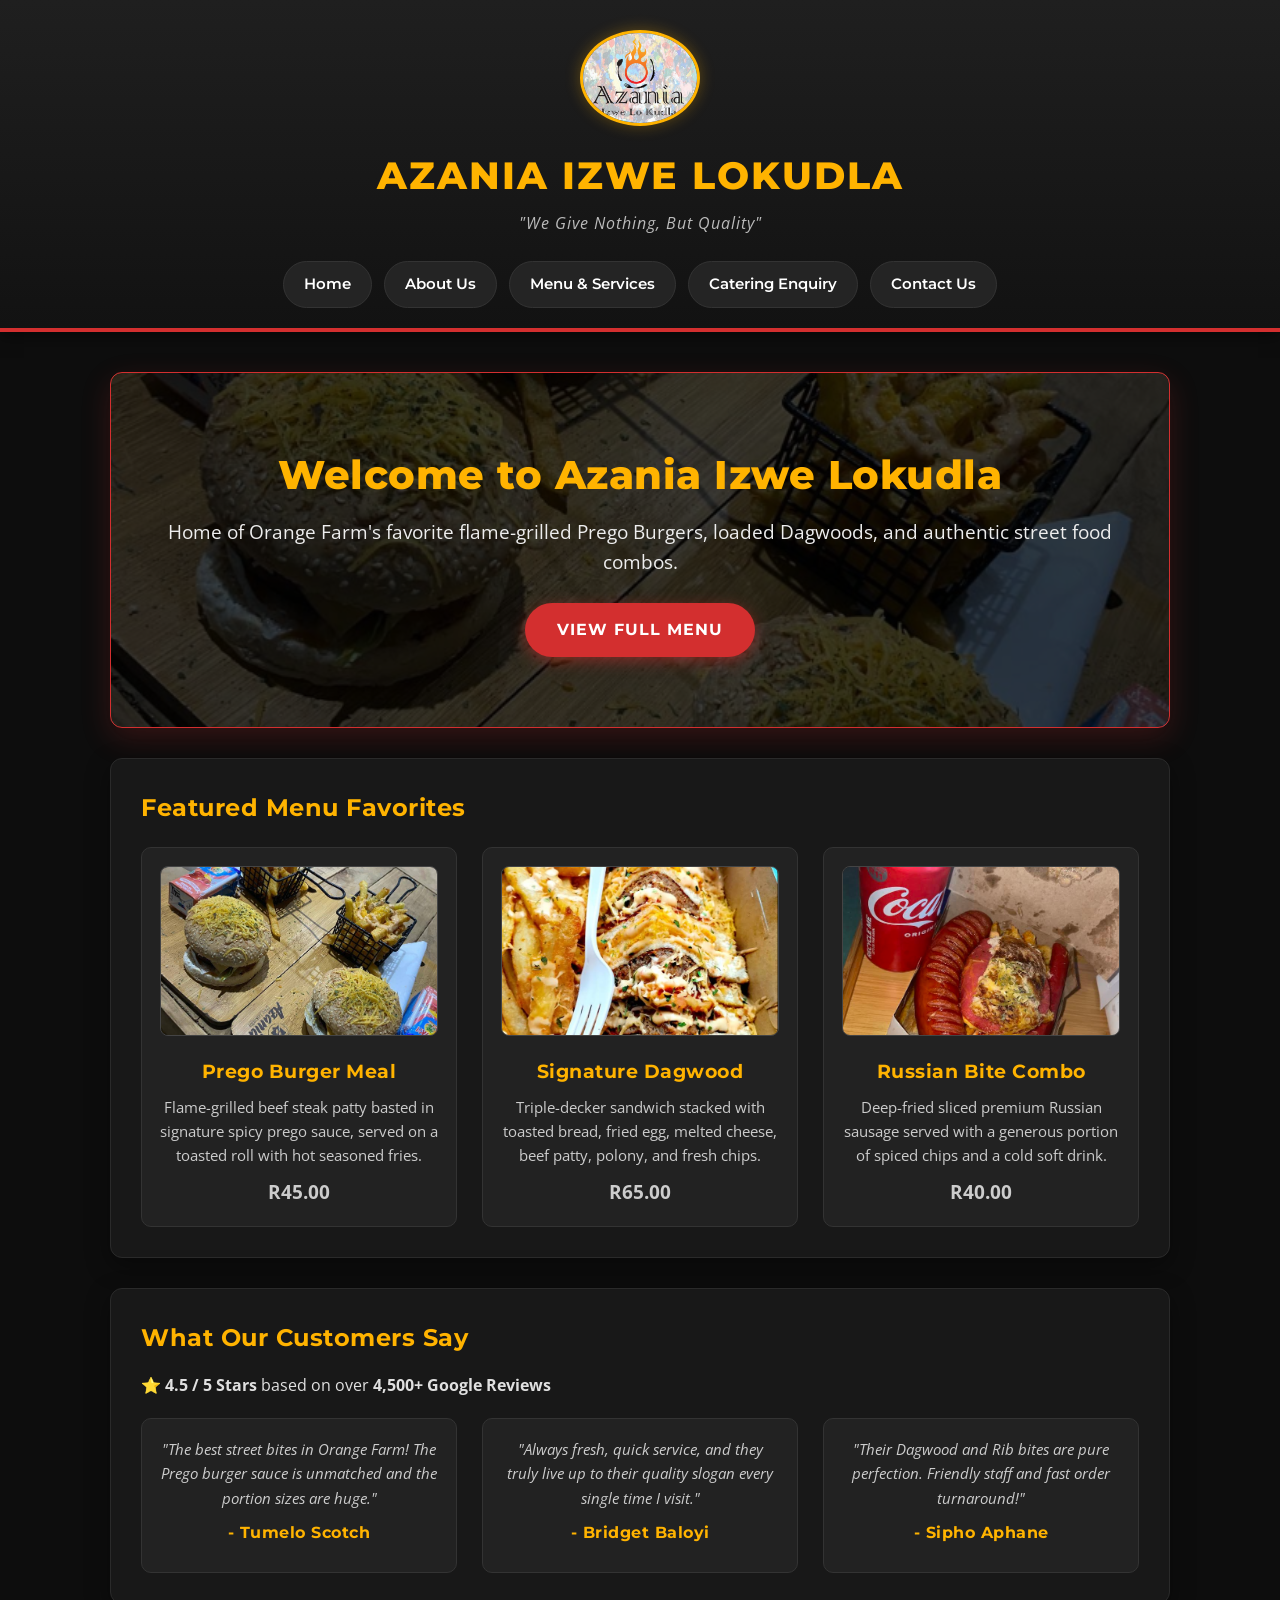
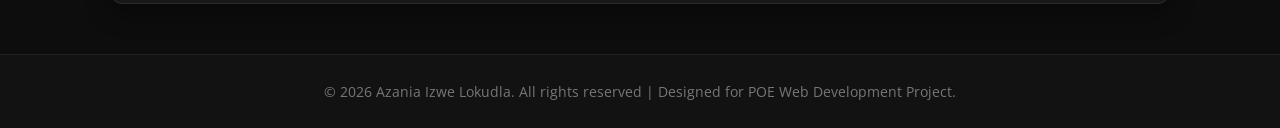
<file: index.html>
<!DOCTYPE html>
<html lang="en">
<head>
    <meta charset="UTF-8">
    <meta name="viewport" content="width=device-width, initial-scale=1.0">
    <title>Azania Izwe Lokudla - Home</title>
    <link rel="stylesheet" href="css/style.css">
</head>
<body>

    <header>
        <div class="logo">
            <img src="images/Logo.png" alt="Azania Izwe Lokudla Logo" width="120">
            <h1>Azania Izwe Lokudla</h1>
            <p>"We Give Nothing, But Quality"</p>
        </div>

        <nav>
            <ul>
                <li><a href="index.html">Home</a></li>
                <li><a href="about.html">About Us</a></li>
                <li><a href="services.html">Menu & Services</a></li>
                <li><a href="enquiry.html">Catering Enquiry</a></li>
                <li><a href="contact.html">Contact Us</a></li>
            </ul>
        </nav>
    </header>

    <main>
        <section class="hero">
            <h2>Welcome to Azania Izwe Lokudla</h2>
            <p>Home of Orange Farm's favorite flame-grilled Prego Burgers, loaded Dagwoods, and authentic street food combos.</p>
            <a href="services.html">View Full Menu</a>
        </section>

        <section>
            <h2>Featured Menu Favorites</h2>
            <div class="menu-grid">
                <article>
                    <img src="images/Prego Burger.png" alt="Prego Burger with Seasoned Chips">
                    <h3>Prego Burger Meal</h3>
                    <p>Flame-grilled beef steak patty basted in signature spicy prego sauce, served on a toasted roll with hot seasoned fries.</p>
                    <p style="font-weight: 700; color: #ffb300; font-size: 1.2rem; margin-top: 10px;">R45.00</p>
                </article>

                <article>
                    <img src="images/Dagwood.png" alt="Loaded Dagwood Sandwich">
                    <h3>Signature Dagwood</h3>
                    <p>Triple-decker sandwich stacked with toasted bread, fried egg, melted cheese, beef patty, polony, and fresh chips.</p>
                    <p style="font-weight: 700; color: #ffb300; font-size: 1.2rem; margin-top: 10px;">R65.00</p>
                </article>

                <article>
                    <img src="images/Russian bite.png" alt="Russian Bite Combo">
                    <h3>Russian Bite Combo</h3>
                    <p>Deep-fried sliced premium Russian sausage served with a generous portion of spiced chips and a cold soft drink.</p>
                    <p style="font-weight: 700; color: #ffb300; font-size: 1.2rem; margin-top: 10px;">R40.00</p>
                </article>
            </div>
        </section>

        <section>
            <h2>What Our Customers Say</h2>
            <p>⭐ <strong>4.5 / 5 Stars</strong> based on over <strong>4,500+ Google Reviews</strong></p>
            
            <div class="menu-grid" style="margin-top: 20px;">
                <article>
                    <p style="font-style: italic; margin-bottom: 10px;">"The best street bites in Orange Farm! The Prego burger sauce is unmatched and the portion sizes are huge."</p>
                    <h3 style="font-size: 1rem;">- Tumelo Scotch</h3>
                </article>

                <article>
                    <p style="font-style: italic; margin-bottom: 10px;">"Always fresh, quick service, and they truly live up to their quality slogan every single time I visit."</p>
                    <h3 style="font-size: 1rem;">- Bridget Baloyi</h3>
                </article>

                <article>
                    <p style="font-style: italic; margin-bottom: 10px;">"Their Dagwood and Rib bites are pure perfection. Friendly staff and fast order turnaround!"</p>
                    <h3 style="font-size: 1rem;">- Sipho Aphane</h3>
                </article>
            </div>
        </section>
    </main>

    <footer>
        <p>&copy; 2026 Azania Izwe Lokudla. All rights reserved | Designed for POE Web Development Project.</p>
    </footer>
  <script src="js/script.js"></script>
</body>
</html>
</file>
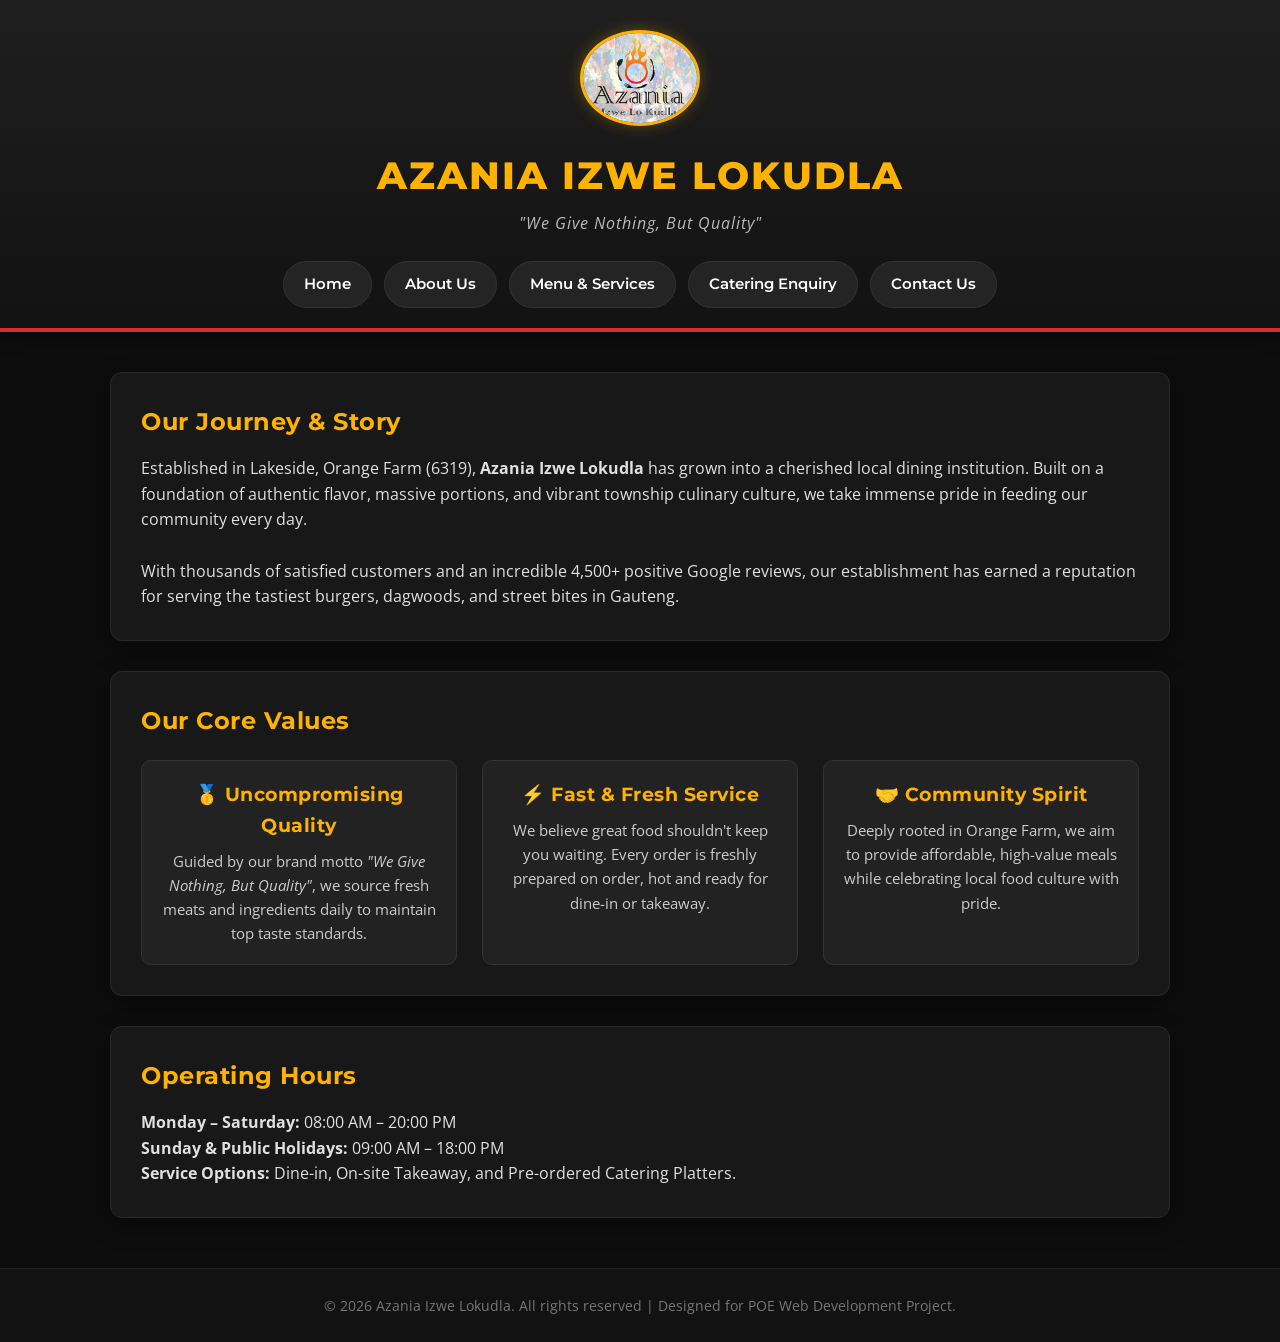
<file: about.html>
<!DOCTYPE html>
<html lang="en">
<head>
    <meta charset="UTF-8">
    <meta name="viewport" content="width=device-width, initial-scale=1.0">
    <title>Azania Izwe Lokudla - About Us</title>
    <link rel="stylesheet" href="css/style.css">
</head>
<body>

    <header>
        <div class="logo">
            <img src="images/Logo.png" alt="Azania Izwe Lokudla Logo" width="120">
            <h1>Azania Izwe Lokudla</h1>
            <p>"We Give Nothing, But Quality"</p>
        </div>

        <nav>
            <ul>
                <li><a href="index.html">Home</a></li>
                <li><a href="about.html">About Us</a></li>
                <li><a href="services.html">Menu & Services</a></li>
                <li><a href="enquiry.html">Catering Enquiry</a></li>
                <li><a href="contact.html">Contact Us</a></li>
            </ul>
        </nav>
    </header>

    <main>
        <section>
            <h2>Our Journey & Story</h2>
            <p>Established in Lakeside, Orange Farm (6319), <strong>Azania Izwe Lokudla</strong> has grown into a cherished local dining institution. Built on a foundation of authentic flavor, massive portions, and vibrant township culinary culture, we take immense pride in feeding our community every day.</p>
            <br>
            <p>With thousands of satisfied customers and an incredible 4,500+ positive Google reviews, our establishment has earned a reputation for serving the tastiest burgers, dagwoods, and street bites in Gauteng.</p>
        </section>

        <section>
            <h2>Our Core Values</h2>
            <div class="menu-grid">
                <article>
                    <h3>🥇 Uncompromising Quality</h3>
                    <p>Guided by our brand motto <em>"We Give Nothing, But Quality"</em>, we source fresh meats and ingredients daily to maintain top taste standards.</p>
                </article>

                <article>
                    <h3>⚡ Fast & Fresh Service</h3>
                    <p>We believe great food shouldn't keep you waiting. Every order is freshly prepared on order, hot and ready for dine-in or takeaway.</p>
                </article>

                <article>
                    <h3>🤝 Community Spirit</h3>
                    <p>Deeply rooted in Orange Farm, we aim to provide affordable, high-value meals while celebrating local food culture with pride.</p>
                </article>
            </div>
        </section>

        <section>
            <h2>Operating Hours</h2>
            <p><strong>Monday – Saturday:</strong> 08:00 AM – 20:00 PM</p>
            <p><strong>Sunday & Public Holidays:</strong> 09:00 AM – 18:00 PM</p>
            <p><strong>Service Options:</strong> Dine-in, On-site Takeaway, and Pre-ordered Catering Platters.</p>
        </section>
    </main>

    <footer>
        <p>&copy; 2026 Azania Izwe Lokudla. All rights reserved | Designed for POE Web Development Project.</p>
    </footer>
  <script src="js/script.js"></script>
</body>
</html>
</file>
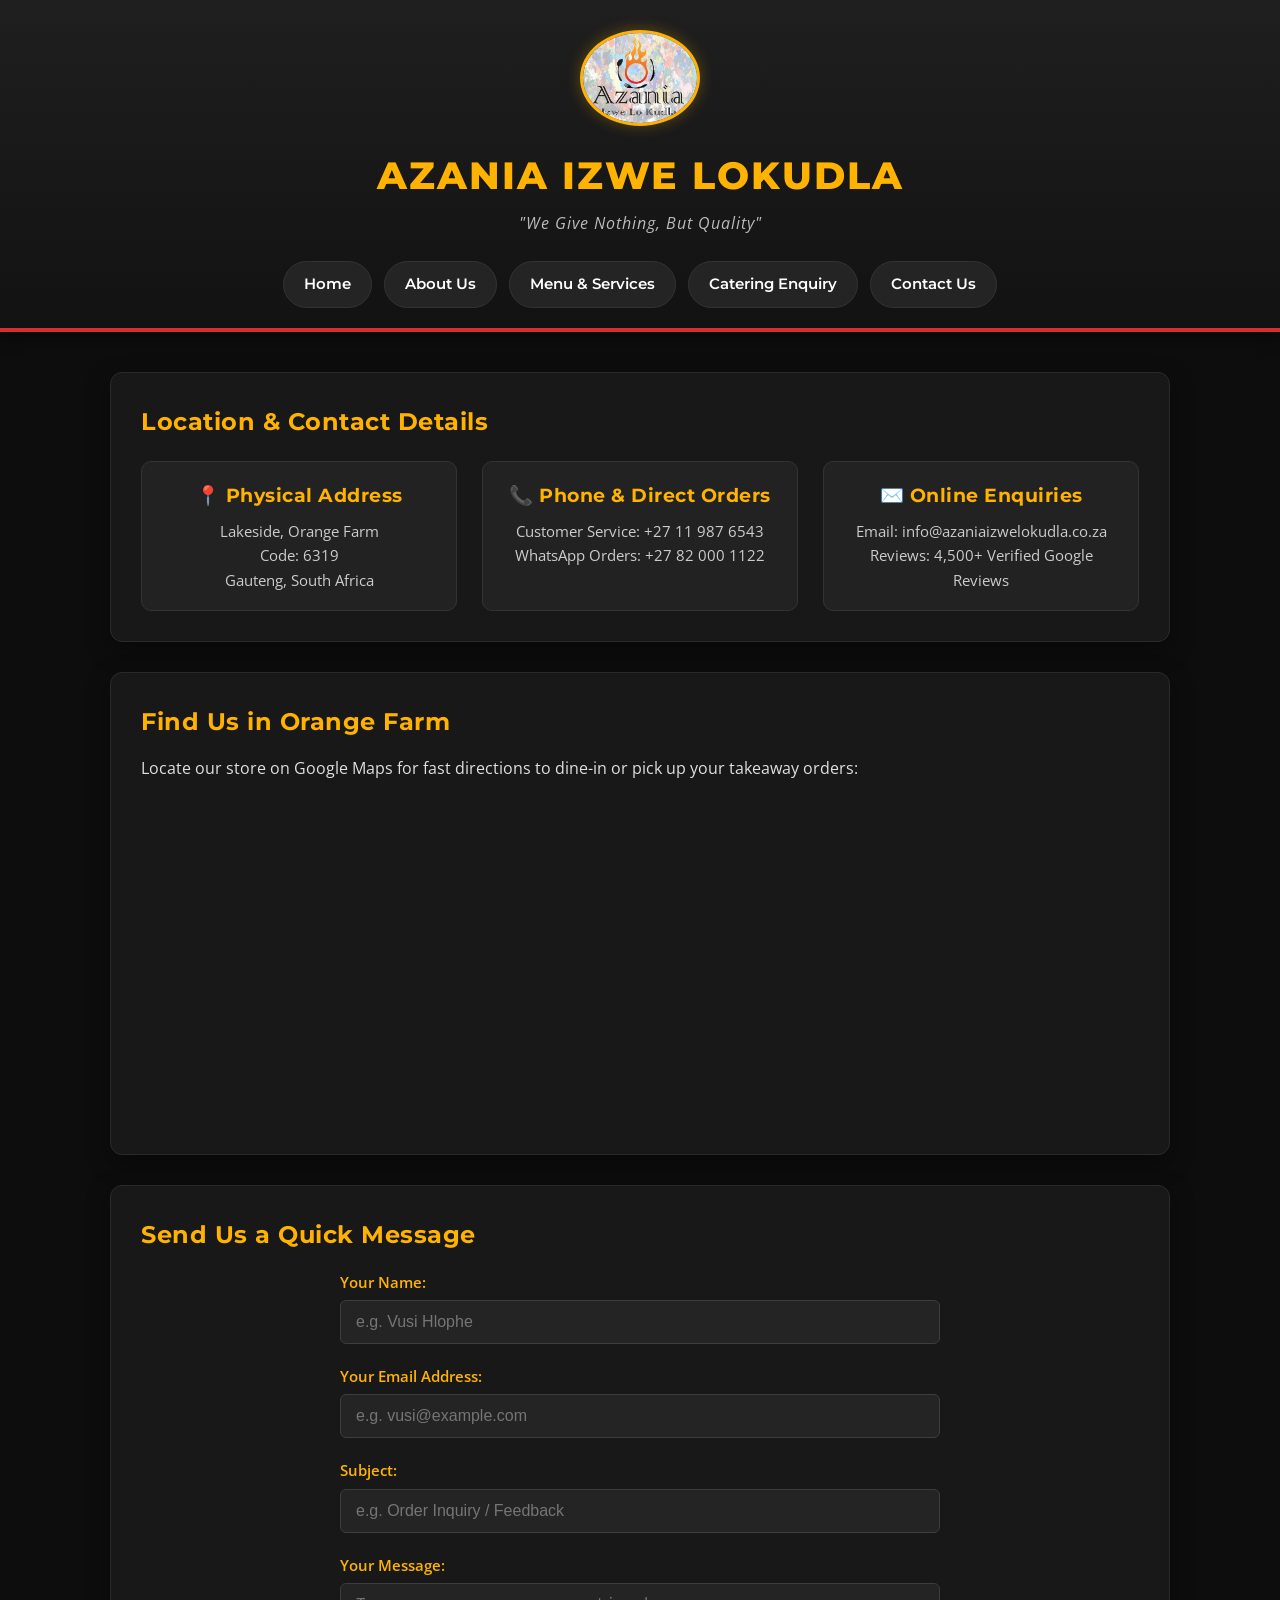
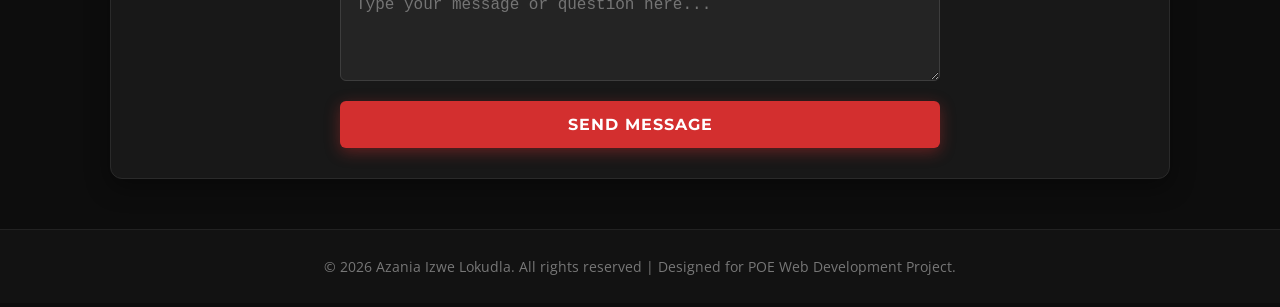
<file: contact.html>
<!DOCTYPE html>
<html lang="en">
<head>
    <meta charset="UTF-8">
    <meta name="viewport" content="width=device-width, initial-scale=1.0">
    <meta name="description" content="Contact Azania Izwe Lokudla - Find our address, send us a message, or locate our food stall in Orange Farm.">
    <title>Azania Izwe Lokudla - Contact Us</title>
    <link rel="stylesheet" href="css/style.css">
</head>
<body>

    <header>
        <div class="logo">
            <img src="images/Logo.png" alt="Azania Izwe Lokudla Logo" width="120">
            <h1>Azania Izwe Lokudla</h1>
            <p>"We Give Nothing, But Quality"</p>
        </div>

        <nav>
            <ul>
                <li><a href="index.html">Home</a></li>
                <li><a href="about.html">About Us</a></li>
                <li><a href="services.html">Menu & Services</a></li>
                <li><a href="enquiry.html">Catering Enquiry</a></li>
                <li><a href="contact.html">Contact Us</a></li>
            </ul>
        </nav>
    </header>

    <main>
        <section>
            <h2>Location & Contact Details</h2>
            <div class="menu-grid">
                <article>
                    <h3>📍 Physical Address</h3>
                    <p>Lakeside, Orange Farm<br>Code: 6319<br>Gauteng, South Africa</p>
                </article>

                <article>
                    <h3>📞 Phone & Direct Orders</h3>
                    <p>Customer Service: +27 11 987 6543<br>WhatsApp Orders: +27 82 000 1122</p>
                </article>

                <article>
                    <h3>✉️ Online Enquiries</h3>
                    <p>Email: info@azaniaizwelokudla.co.za<br>Reviews: 4,500+ Verified Google Reviews</p>
                </article>
            </div>
        </section>

        <section>
            <h2>Find Us in Orange Farm</h2>
            <p style="margin-bottom: 15px;">Locate our store on Google Maps for fast directions to dine-in or pick up your takeaway orders:</p>
            <iframe src="https://maps.google.com/maps?q=Lakeside,%20Orange%20Farm,%206319&t=&z=14&ie=UTF8&iwloc=&output=embed" width="100%" height="320" style="border:0; border-radius: 8px;" allowfullscreen="" loading="lazy"></iframe>
        </section>

        <section>
            <h2>Send Us a Quick Message</h2>
            <!-- Added id="contactForm" for JavaScript Validation -->
            <form id="contactForm" action="mailto:support@azaniaizwelokudla.co.za" method="post">
                <label for="name">Your Name:</label>
                <input type="text" id="name" name="name" placeholder="e.g. Vusi Hlophe" required>

                <label for="email">Your Email Address:</label>
                <input type="email" id="email" name="email" placeholder="e.g. vusi@example.com" required>

                <label for="subject">Subject:</label>
                <input type="text" id="subject" name="subject" placeholder="e.g. Order Inquiry / Feedback" required>

                <label for="message">Your Message:</label>
                <textarea id="message" name="message" rows="4" placeholder="Type your message or question here..." required></textarea>

                <button type="submit">Send Message</button>
            </form>
        </section>
    </main>

    <footer>
        <p>&copy; 2026 Azania Izwe Lokudla. All rights reserved | Designed for POE Web Development Project.</p>
    </footer>

    <!-- Part 3 JavaScript Validation Script -->
    <script src="js/script.js"></script>
</body>
</html>
</file>
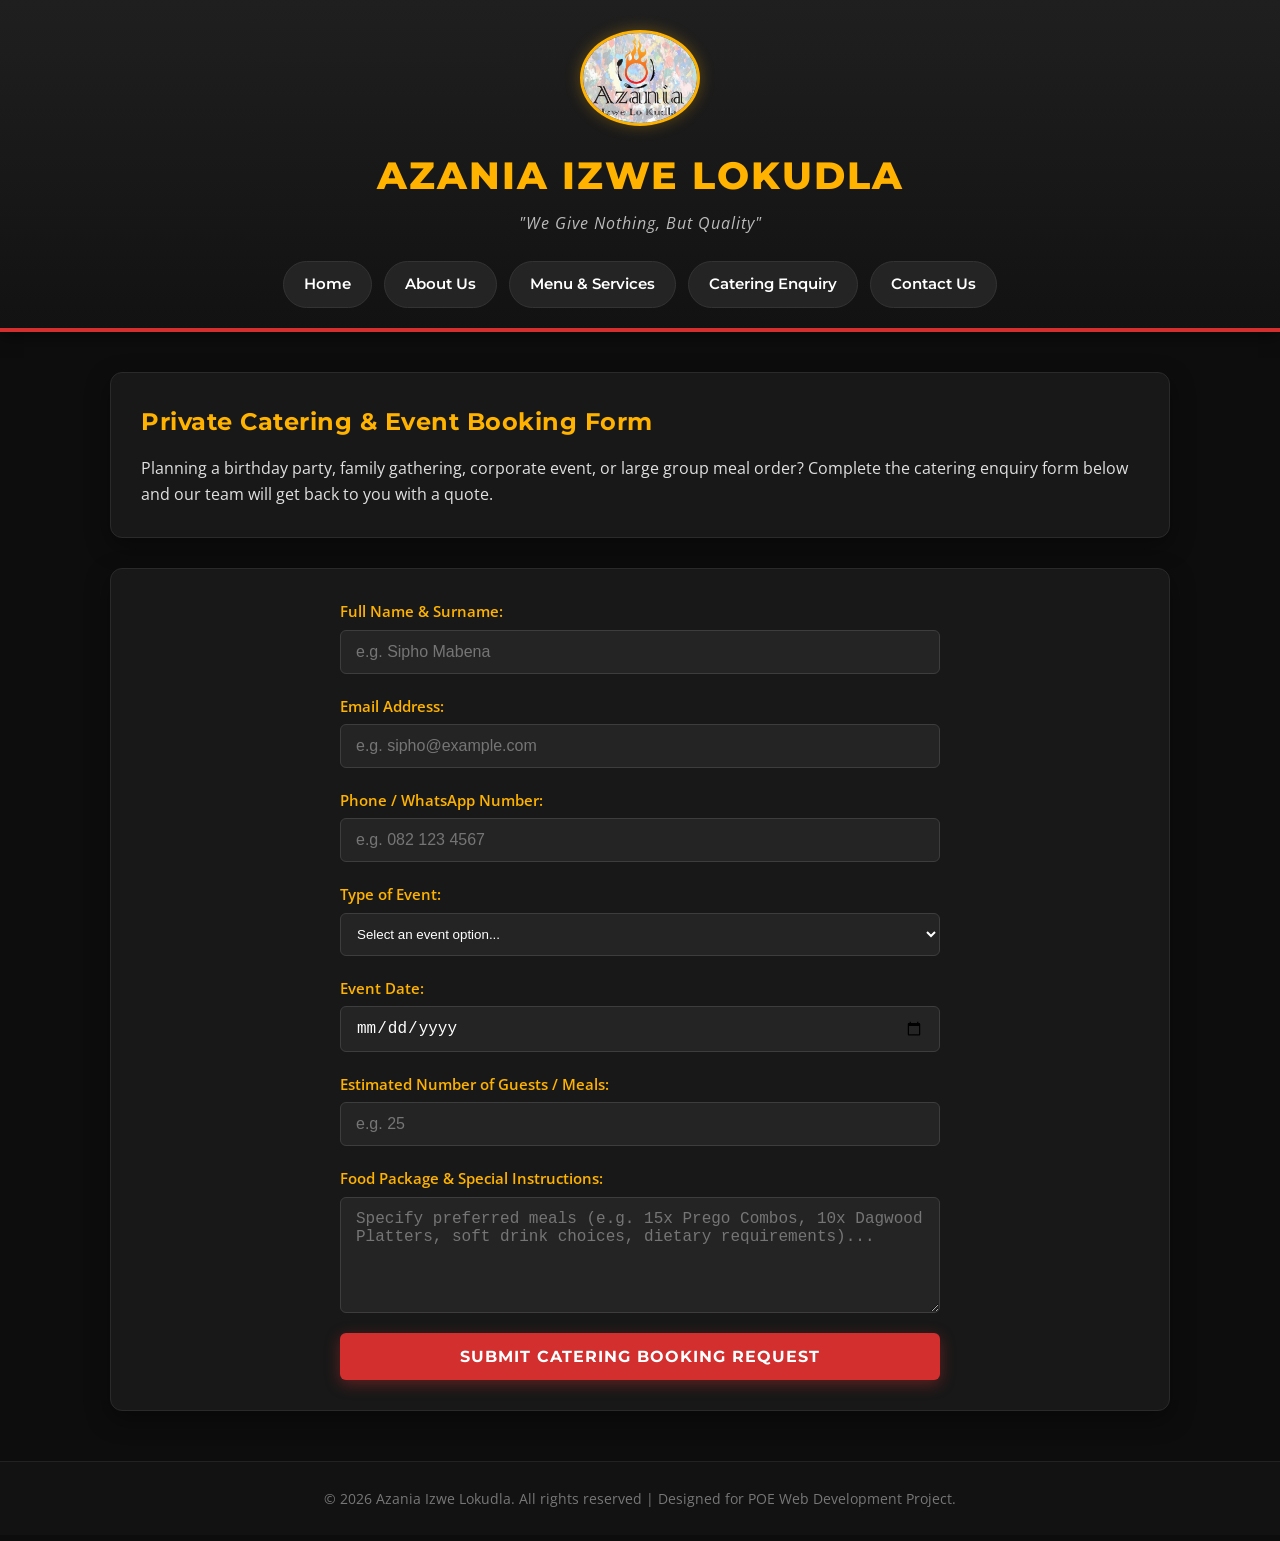
<file: enquiry.html>
<!DOCTYPE html>
<html lang="en">
<head>
    <meta charset="UTF-8">
    <meta name="viewport" content="width=device-width, initial-scale=1.0">
    <meta name="description" content="Enquire about catering services, sponsorship, or volunteer opportunities with Azania Izwe Lokudla.">
    <title>Azania Izwe Lokudla - Catering Enquiry</title>
    <link rel="stylesheet" href="css/style.css">
</head>
<body>

    <header>
        <div class="logo">
            <img src="images/Logo.png" alt="Azania Izwe Lokudla Logo" width="120">
            <h1>Azania Izwe Lokudla</h1>
            <p>"We Give Nothing, But Quality"</p>
        </div>

        <nav>
            <ul>
                <li><a href="index.html">Home</a></li>
                <li><a href="about.html">About Us</a></li>
                <li><a href="services.html">Menu & Services</a></li>
                <li><a href="enquiry.html">Catering Enquiry</a></li>
                <li><a href="contact.html">Contact Us</a></li>
            </ul>
        </nav>
    </header>

    <main>
        <section>
            <h2>Private Catering & Event Booking Form</h2>
            <p>Planning a birthday party, family gathering, corporate event, or large group meal order? Complete the catering enquiry form below and our team will get back to you with a quote.</p>
        </section>

        <section>
            <!-- Added id="enquiryForm" for JavaScript Validation -->
            <form id="enquiryForm" action="mailto:info@azaniaizwelokudla.co.za" method="post">
                <label for="fullname">Full Name & Surname:</label>
                <input type="text" id="fullname" name="fullname" placeholder="e.g. Sipho Mabena" required>

                <label for="email">Email Address:</label>
                <input type="email" id="email" name="email" placeholder="e.g. sipho@example.com" required>

                <label for="phone">Phone / WhatsApp Number:</label>
                <input type="tel" id="phone" name="phone" placeholder="e.g. 082 123 4567" required>

                <label for="event-type">Type of Event:</label>
                <select id="event-type" name="event-type" style="background:#242424; color:#fff; padding:12px; margin-bottom:20px; border:1px solid #3d3d3d; border-radius:6px;" required>
                    <option value="" disabled selected>Select an event option...</option>
                    <option value="birthday">Birthday Celebration</option>
                    <option value="corporate">Corporate Lunch / Function</option>
                    <option value="family">Family Gathering</option>
                    <option value="bulk-order">Large Group Bulk Takeaway</option>
                </select>

                <label for="event-date">Event Date:</label>
                <input type="date" id="event-date" name="event-date" required>

                <label for="quantity">Estimated Number of Guests / Meals:</label>
                <input type="number" id="quantity" name="quantity" min="5" placeholder="e.g. 25" required>

                <label for="details">Food Package & Special Instructions:</label>
                <textarea id="details" name="details" rows="5" placeholder="Specify preferred meals (e.g. 15x Prego Combos, 10x Dagwood Platters, soft drink choices, dietary requirements)..." required></textarea>

                <button type="submit">Submit Catering Booking Request</button>
            </form>
        </section>
    </main>

    <footer>
        <p>&copy; 2026 Azania Izwe Lokudla. All rights reserved | Designed for POE Web Development Project.</p>
    </footer>

    <!-- Part 3 JavaScript Validation Script -->
    <script src="js/script.js"></script>
</body>
</html>
</file>
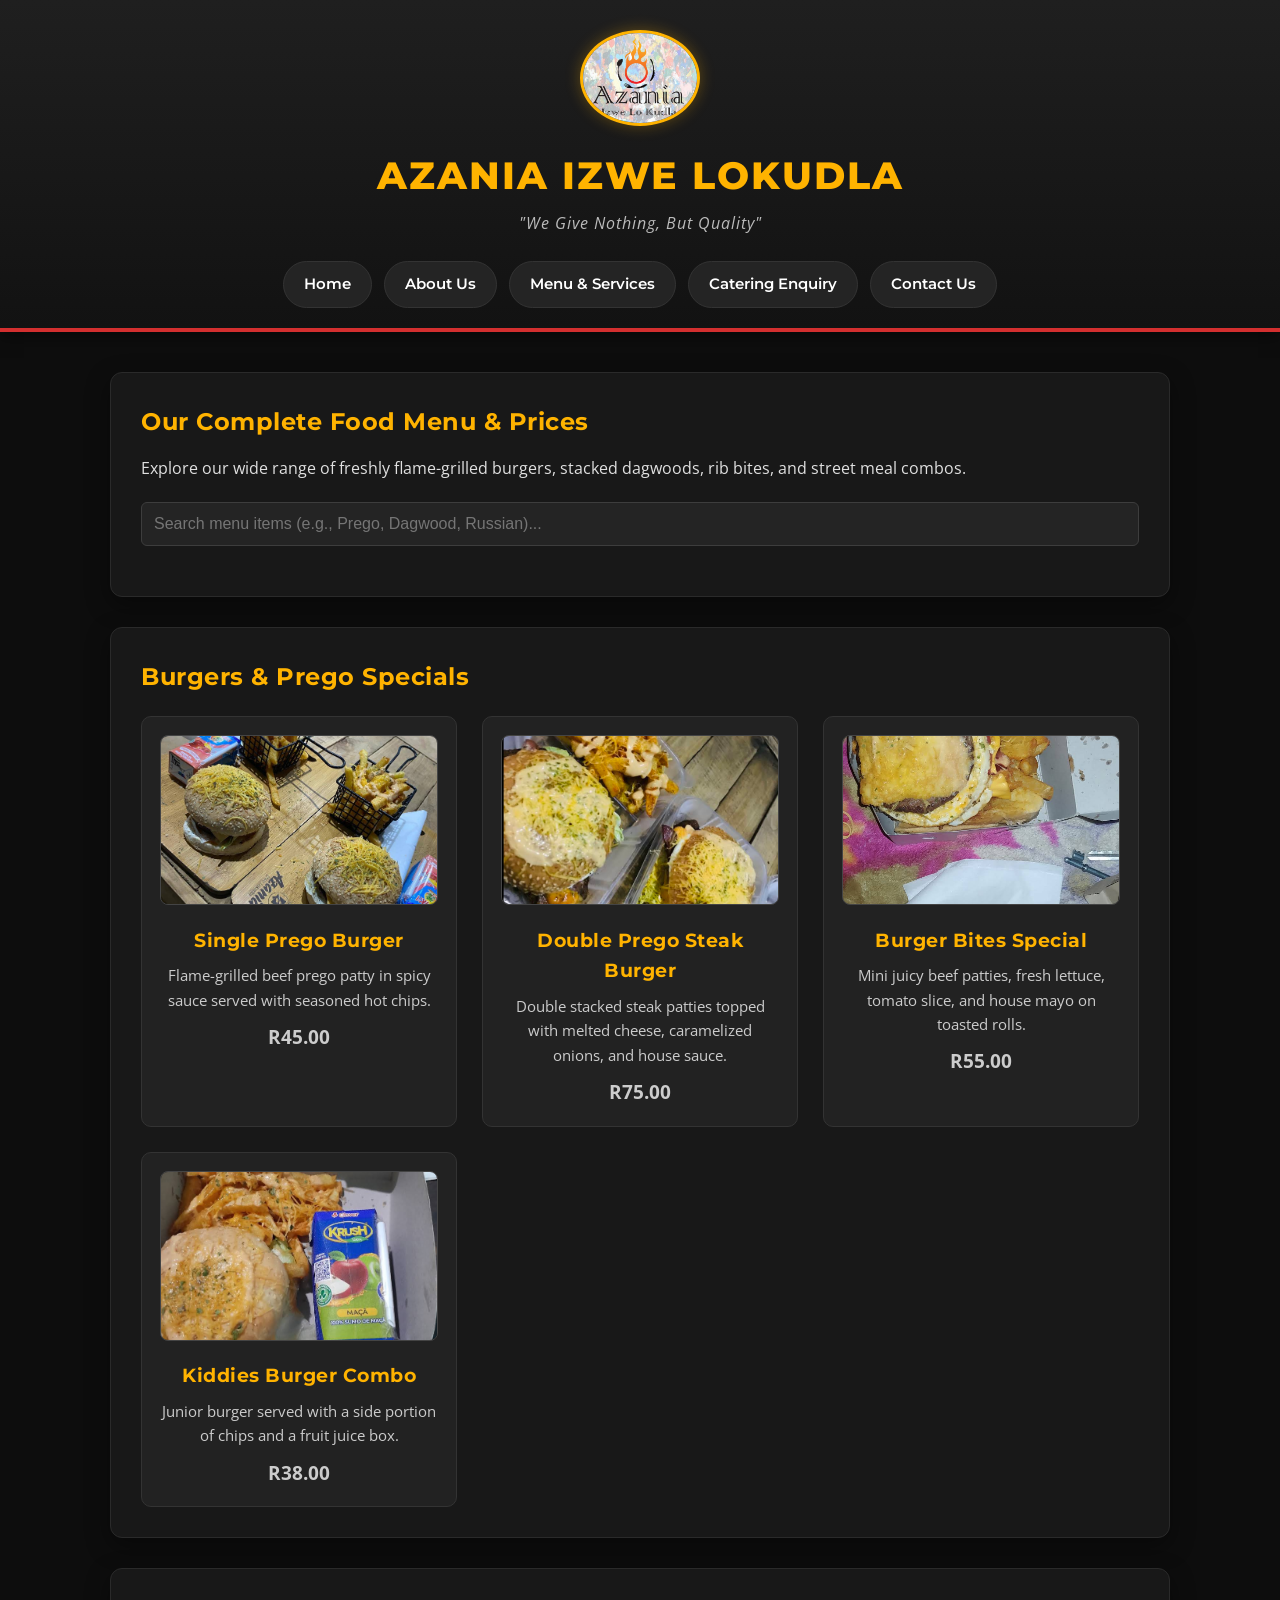
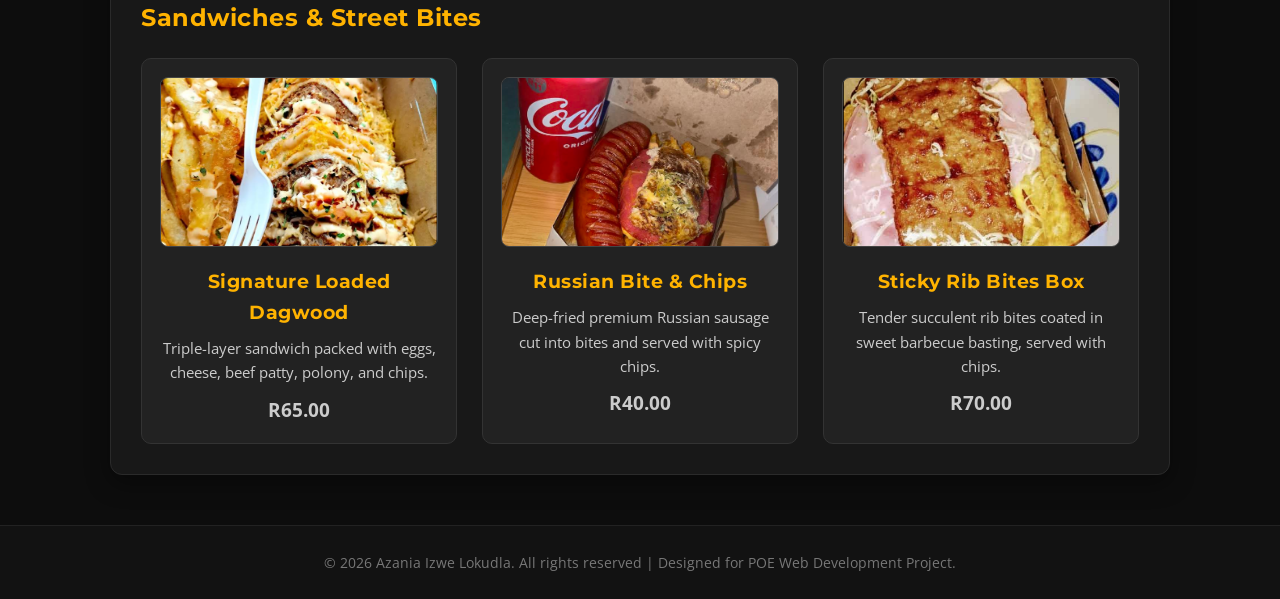
<file: services.html>
<!DOCTYPE html>
<html lang="en">
<head>
    <meta charset="UTF-8">
    <meta name="viewport" content="width=device-width, initial-scale=1.0">
    <meta name="description" content="Browse the full menu and street food offerings from Azania Izwe Lokudla in Orange Farm.">
    <title>Azania Izwe Lokudla - Menu & Services</title>
    <link rel="stylesheet" href="css/style.css">
</head>
<body>

    <header>
        <div class="logo">
            <img src="images/Logo.png" alt="Azania Izwe Lokudla Logo" width="120">
            <h1>Azania Izwe Lokudla</h1>
            <p>"We Give Nothing, But Quality"</p>
        </div>

        <nav>
            <ul>
                <li><a href="index.html">Home</a></li>
                <li><a href="about.html">About Us</a></li>
                <li><a href="services.html">Menu & Services</a></li>
                <li><a href="enquiry.html">Catering Enquiry</a></li>
                <li><a href="contact.html">Contact Us</a></li>
            </ul>
        </nav>
    </header>

    <main>
        <section>
            <h2>Our Complete Food Menu & Prices</h2>
            <p>Explore our wide range of freshly flame-grilled burgers, stacked dagwoods, rib bites, and street meal combos.</p>
            
            <!-- Part 3 Dynamic Search Bar -->
            <div style="margin-top: 20px;">
                <input type="text" id="menuSearch" placeholder="Search menu items (e.g., Prego, Dagwood, Russian)..." style="width: 100%; padding: 12px; background: #242424; color: #fff; border: 1px solid #3d3d3d; border-radius: 6px;">
            </div>
        </section>

        <section>
            <h2>Burgers & Prego Specials</h2>
            <div class="menu-grid">
                <article class="menu-item">
                    <img src="images/Prego Burger.png" alt="Single Prego Burger Special">
                    <h3>Single Prego Burger</h3>
                    <p>Flame-grilled beef prego patty in spicy sauce served with seasoned hot chips.</p>
                    <p style="font-weight: 700; color: #ffb300; font-size: 1.2rem; margin-top: 10px;">R45.00</p>
                </article>

                <article class="menu-item">
                    <img src="images/Double Prego steak burger.png" alt="Double Prego Steak Burger">
                    <h3>Double Prego Steak Burger</h3>
                    <p>Double stacked steak patties topped with melted cheese, caramelized onions, and house sauce.</p>
                    <p style="font-weight: 700; color: #ffb300; font-size: 1.2rem; margin-top: 10px;">R75.00</p>
                </article>

                <article class="menu-item">
                    <img src="images/Burger bite.png" alt="Burger Bites Box">
                    <h3>Burger Bites Special</h3>
                    <p>Mini juicy beef patties, fresh lettuce, tomato slice, and house mayo on toasted rolls.</p>
                    <p style="font-weight: 700; color: #ffb300; font-size: 1.2rem; margin-top: 10px;">R55.00</p>
                </article>

                <article class="menu-item">
                    <img src="images/Kiddies meal.png" alt="Kiddies Meal Deal">
                    <h3>Kiddies Burger Combo</h3>
                    <p>Junior burger served with a side portion of chips and a fruit juice box.</p>
                    <p style="font-weight: 700; color: #ffb300; font-size: 1.2rem; margin-top: 10px;">R38.00</p>
                </article>
            </div>
        </section>

        <section>
            <h2>Sandwiches & Street Bites</h2>
            <div class="menu-grid">
                <article class="menu-item">
                    <img src="images/Dagwood.png" alt="Loaded Dagwood Sandwich">
                    <h3>Signature Loaded Dagwood</h3>
                    <p>Triple-layer sandwich packed with eggs, cheese, beef patty, polony, and chips.</p>
                    <p style="font-weight: 700; color: #ffb300; font-size: 1.2rem; margin-top: 10px;">R65.00</p>
                </article>

                <article class="menu-item">
                    <img src="images/Russian bite.png" alt="Russian Bite Combo">
                    <h3>Russian Bite & Chips</h3>
                    <p>Deep-fried premium Russian sausage cut into bites and served with spicy chips.</p>
                    <p style="font-weight: 700; color: #ffb300; font-size: 1.2rem; margin-top: 10px;">R40.00</p>
                </article>

                <article class="menu-item">
                    <img src="images/Rib bite.png" alt="Rib Bite Box Meal">
                    <h3>Sticky Rib Bites Box</h3>
                    <p>Tender succulent rib bites coated in sweet barbecue basting, served with chips.</p>
                    <p style="font-weight: 700; color: #ffb300; font-size: 1.2rem; margin-top: 10px;">R70.00</p>
                </article>
            </div>
        </section>
    </main>

    <footer>
        <p>&copy; 2026 Azania Izwe Lokudla. All rights reserved | Designed for POE Web Development Project.</p>
    </footer>

    <!-- Part 3 JavaScript Search Filter Script -->
    <script src="js/script.js"></script>
</body>
</html>
</file>
<file: css/style.css>
/* ==========================================
   1. GLOBAL STYLES & GOOGLE FONTS
   ========================================== */
@import url('https://fonts.googleapis.com/css2?family=Montserrat:wght@400;600;700;800&family=Open+Sans:wght@400;600&display=swap');

* {
    margin: 0;
    padding: 0;
    box-sizing: border-box;
}

body {
    background-color: #0d0d0d !important;
    color: #e0e0e0 !important;
    font-family: 'Open Sans', sans-serif;
    line-height: 1.6;
}

main {
    max-width: 1100px;
    margin: 40px auto;
    padding: 0 20px;
}

section {
    background: #181818 !important;
    padding: 30px;
    margin-bottom: 30px;
    border-radius: 12px;
    border: 1px solid #2a2a2a;
    box-shadow: 0 8px 24px rgba(0, 0, 0, 0.4);
    transition: transform 0.2s ease, border-color 0.2s ease;
}

section:hover {
    border-color: #ffb300;
}

h2, h3, h4 {
    font-family: 'Montserrat', sans-serif;
    color: #ffb300 !important;
    margin-bottom: 15px;
    letter-spacing: 0.5px;
}

/* ==========================================
   2. HEADER & NAVIGATION
   ========================================== */
header {
    background: linear-gradient(180deg, #1f1f1f 0%, #121212 100%) !important;
    color: #ffffff !important;
    padding: 30px 20px 20px 20px;
    text-align: center;
    border-bottom: 4px solid #d32f2f !important;
    box-shadow: 0 4px 15px rgba(0, 0, 0, 0.5);
}

.logo img {
    border-radius: 50%;
    border: 3px solid #ffb300;
    margin-bottom: 12px;
    box-shadow: 0 0 15px rgba(255, 179, 0, 0.3);
}

.logo h1 {
    font-family: 'Montserrat', sans-serif;
    font-size: 2.4rem;
    font-weight: 800;
    color: #ffb300 !important;
    text-transform: uppercase;
    letter-spacing: 2px;
    margin-bottom: 4px;
}

.logo p {
    font-style: italic;
    color: #bbbbbb !important;
    font-size: 1rem;
    letter-spacing: 1px;
}

nav {
    margin-top: 25px;
}

nav ul {
    list-style: none;
    display: flex;
    justify-content: center;
    flex-wrap: wrap;
    gap: 12px;
}

nav ul li a {
    color: #ffffff !important;
    background-color: #242424;
    text-decoration: none;
    font-family: 'Montserrat', sans-serif;
    font-weight: 600;
    font-size: 0.95rem;
    padding: 10px 20px;
    border-radius: 30px;
    border: 1px solid #333;
    display: inline-block;
    transition: all 0.3s ease;
}

nav ul li a:hover {
    background-color: #d32f2f !important;
    border-color: #d32f2f;
    color: #ffffff !important;
    transform: translateY(-2px);
    box-shadow: 0 4px 12px rgba(211, 47, 47, 0.4);
}

/* ==========================================
   3. HERO & CARDS
   ========================================== */
.hero {
    text-align: center;
    background: linear-gradient(rgba(0,0,0,0.75), rgba(0,0,0,0.75)), url('../images/Prego Burger.png') center/cover !important;
    color: #ffffff !important;
    padding: 70px 20px;
    border-radius: 12px;
    border: 1px solid #d32f2f;
    box-shadow: 0 10px 30px rgba(211, 47, 47, 0.2);
}

.hero h2 {
    color: #ffb300 !important;
    font-size: 2.5rem;
    font-weight: 800;
    margin-bottom: 10px;
}

.hero p {
    font-size: 1.2rem;
    color: #eeeeee !important;
    margin-bottom: 25px;
}

.hero a {
    display: inline-block;
    background-color: #d32f2f !important;
    color: #ffffff !important;
    font-family: 'Montserrat', sans-serif;
    padding: 14px 32px;
    text-decoration: none;
    font-weight: 700;
    text-transform: uppercase;
    letter-spacing: 1px;
    border-radius: 30px;
    box-shadow: 0 4px 15px rgba(211, 47, 47, 0.5);
    transition: all 0.3s ease;
}

.hero a:hover {
    background-color: #ffb300 !important;
    color: #121212 !important;
    transform: translateY(-3px);
    box-shadow: 0 6px 20px rgba(255, 179, 0, 0.5);
}

.menu-grid {
    display: grid;
    grid-template-columns: repeat(auto-fit, minmax(240px, 1fr));
    gap: 25px;
    margin-top: 20px;
}

article {
    background: #222222 !important;
    border: 1px solid #333333;
    border-radius: 10px;
    padding: 18px;
    text-align: center;
    transition: all 0.3s ease;
}

article:hover {
    transform: translateY(-5px);
    border-color: #ffb300;
    box-shadow: 0 8px 20px rgba(0, 0, 0, 0.6);
}

article img {
    width: 100%;
    height: 170px;
    object-fit: cover;
    border-radius: 8px;
    margin-bottom: 12px;
    border: 1px solid #444;
}

article h3 {
    color: #ffb300 !important;
    font-size: 1.2rem;
    margin-bottom: 8px;
}

article p {
    color: #cccccc !important;
    font-size: 0.95rem;
}

/* ==========================================
   4. FORMS & INPUTS
   ========================================== */
form {
    display: flex;
    flex-direction: column;
    max-width: 600px;
    margin: 0 auto;
}

label {
    font-weight: 600;
    color: #ffb300;
    margin-bottom: 6px;
    font-size: 0.95rem;
}

input, textarea {
    background-color: #242424 !important;
    color: #ffffff !important;
    padding: 12px 15px;
    margin-bottom: 20px;
    border: 1px solid #3d3d3d;
    border-radius: 6px;
    font-size: 1rem;
    outline: none;
    transition: border-color 0.3s ease;
}

input:focus, textarea:focus {
    border-color: #ffb300 !important;
    box-shadow: 0 0 8px rgba(255, 179, 0, 0.3);
}

button {
    background-color: #d32f2f !important;
    color: #ffffff !important;
    font-family: 'Montserrat', sans-serif;
    border: none;
    padding: 14px;
    font-size: 1rem;
    font-weight: 700;
    text-transform: uppercase;
    letter-spacing: 1px;
    border-radius: 6px;
    cursor: pointer;
    box-shadow: 0 4px 15px rgba(211, 47, 47, 0.4);
    transition: all 0.3s ease;
}

button:hover {
    background-color: #ffb300 !important;
    color: #121212 !important;
    transform: translateY(-2px);
    box-shadow: 0 6px 20px rgba(255, 179, 0, 0.4);
}

/* ==========================================
   5. FOOTER
   ========================================== */
footer {
    background-color: #121212 !important;
    color: #777777 !important;
    text-align: center;
    padding: 25px;
    margin-top: 50px;
    font-size: 0.9rem;
    border-top: 1px solid #222;
}
</file>
